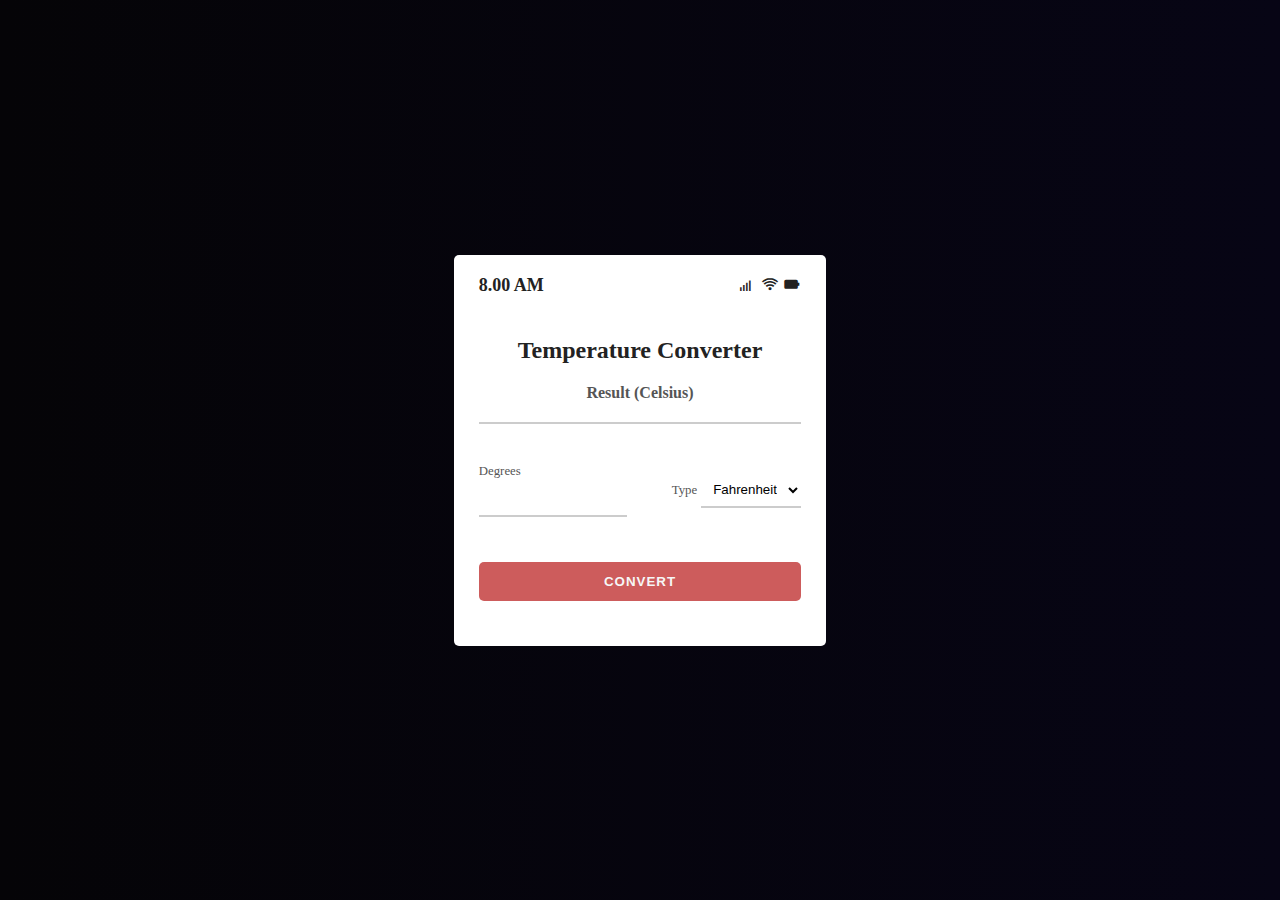
<file: temperature-convert/index.html>
<!DOCTYPE html>
<html lang="en">
  <head>
    <meta charset="UTF-8" />
    <meta name="viewport" content="width=device-width, initial-scale=1.0" />
    <title>Temperature Converter Website </title>
  
    <link rel="stylesheet" href="css/styles.css" />

    
    <link rel="stylesheet"
  href="https://unpkg.com/boxicons@latest/css/boxicons.min.css">

     
      <link rel="stylesheet" href="https://cdnjs.cloudflare.com/ajax/libs/font-awesome/4.7.0/css/font-awesome.min.css">

  </head>
  <body>
    <div class="container">
        <div class="temperature-converter">
            <div class="mobile">
                <p class="time">8.00 AM</p>
                <div>
                    <i class='bx bx-signal-4'></i>
                    <i class='bx bx-wifi' ></i>
                    <i class='bx bxs-battery' ></i>
                </div>
            </div>

            <h1 class="title">Temperature Converter</h1>

            <div class="result">
              <span class="result-heading">Result (Celsius)</span>
              <h2 class="celsius-value" id="celsius"></h2>
            </div>
            <div class="degree-type">    
              <div class="degree-field">
                <label for="degree">Degrees</label>
                <input type="number" name="degree" id="degree" />
              </div>

              
              <div class="temp-field">
                <label for="temp-type">Type</label>
                <select name="temperatures" id="temp-type" autocomplete="on">
                  <option id="fahrenheit" value="fahrenheit">Fahrenheit</option>
                  <option id="kelvin" value="kelvin">Kelvin</option>
                </select>
              </div>
            </div>
            <button id="convert-btn">Convert</button>
            
        </div>
      </div>
    <script src="js/tem.js"></script>
  </body>
</html>
</file>
<file: temperature-convert/css/styles.css>
* {
  box-sizing: border-box;
  margin: 0;
  padding: 0;
}

body {
  background-color: #020d45;
  background: linear-gradient(90deg, #050407 0%, #070515 100%);
  color: #222;
  font-size: 1rem;
  display: flex;
  justify-content: center;
  align-items: center;
  width: 100vw;
  height: 100vh;
}

.mobile {
  display: flex;
  justify-content: space-between;
  margin-bottom: 40px;
  font-size: 18px;
  font-weight: 700;
}

.temperature-converter {
  background: #fff;
  border-radius: 5px;
  position: relative;
  display: flex;
  flex-direction: column;
  justify-content: center;
  padding: 20px 25px 45px;
  min-width: 320px;
  width: 100%;
  height: auto;
  box-shadow: -5px -5px 250px 0px rgba(255, 255, 255, 0.02) inset;
  backdrop-filter: blur(21px);
}

.title {
  color: #222;
  font-size: 1.5rem;
  text-align: center;
}
.result {
  text-align: center;
  margin: 20px 0;
}
.result-heading {
  color: #555;
  font-size: 1rem;
  font-weight: 600;
}
.celsius-value {
  border-bottom: 2px solid #ccc;
  padding: 10px;
  transition: all .45s ease;
}
label {
  color: #555;
  font-size: 0.8rem;
  margin-bottom: 5px;
}
input,
select {
  background: transparent;
  border: none;
  outline: none;
  border-bottom: 2px solid #ccc;
  padding: 8px;
  margin-bottom: 15px;
}
input:focus {
  border: 1px solid #f8f8ff;
}
.degree-type {
  display: flex;
  justify-content: space-between;
  align-items: center;
  padding: 20px 0;
}
.degree-field {
  display: flex;
  flex-direction: column;
  width: 46%;
}
option {
  background-color: #000000;
  color: #fff5f5;
}
#convert-btn {
  background: indianred;
  border: none;
  outline: none;
  border-radius: 5px;
  color: #f6f6f6;
  cursor: pointer;
  font-weight: bold;
  letter-spacing: 1px;
  text-transform: uppercase;
  margin-top: 10px;
  padding: 12px 80px;
  transition: all 0.3s ease-in;
}
#convert-btn:hover {
  background: lightcoral;
}



.fa {
  margin-left: -12px;
  margin-right: 8px;
}

.loading {
  display: none;
}
</file>
